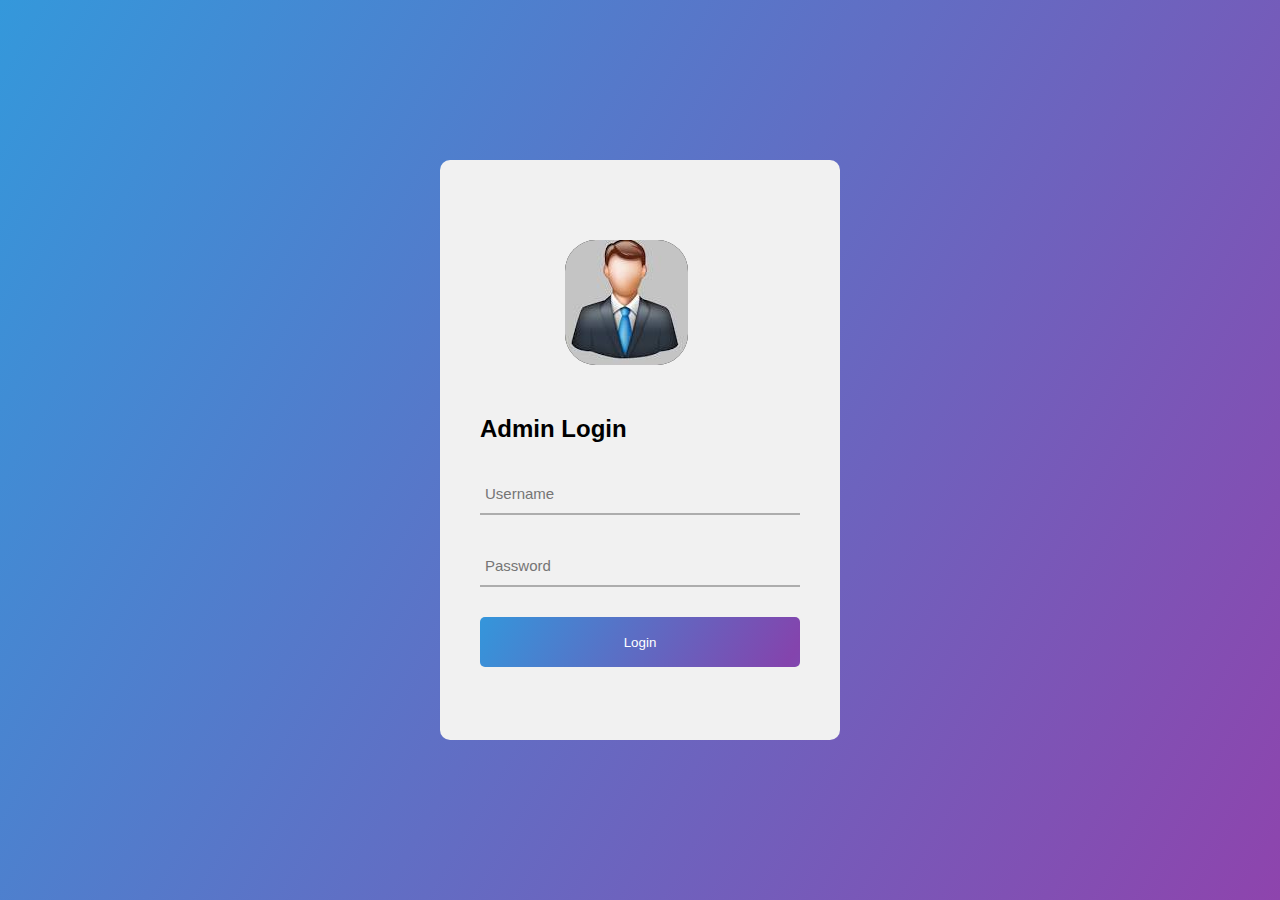
<file: web-admin-login/index.html>
<!DOCTYPE html>
<html lang="en">
<head>
    <meta charset="UTF-8">
    <meta http-equiv="X-UA-Compatible" content="IE=edge">
    <meta name="viewport" content="width=device-width, initial-scale=1.0">
    <title>Admin Panel Login</title>
    <link rel="stylesheet" href="css/style.css">
</head>
<body>
    <div class="container">
        <div class="contact-form">
            <img src="img/images.jpeg" class="admin-img">
            <h2>Admin Login</h2>
            <form >
                <div class="txtb">
                    <input type="text" placeholder="Username">
                </div>
                <div class="txtb">
                    <input type="password" placeholder="Password">
                </div>
                <input type="submit" class="logbtn" value="Login">
            </form>
        </div>
    </div>
</body>
</html>
</file>
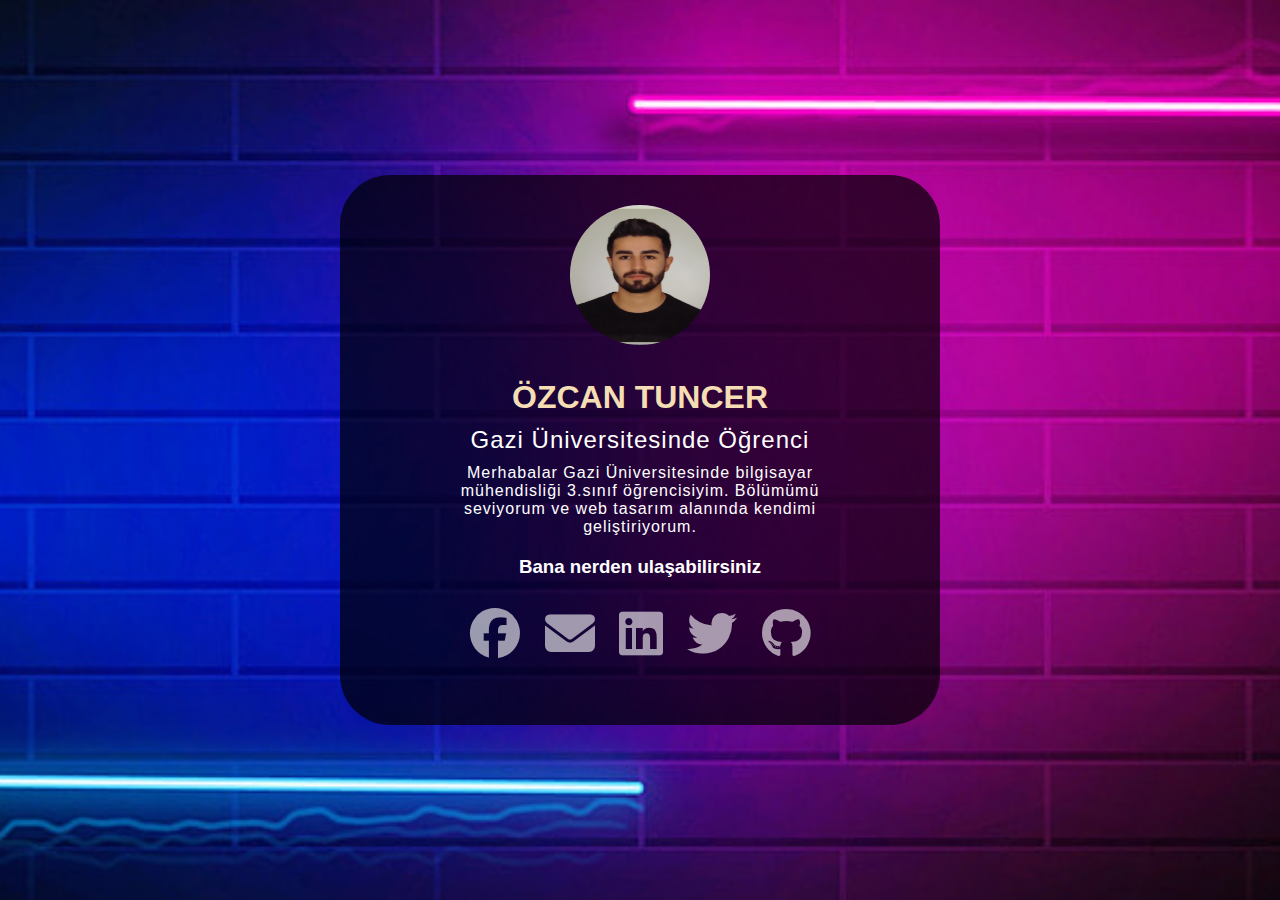
<file: web-KisiselWebSitesi/index.html>
<!DOCTYPE html>
 <html lang="en">
 <head>
    <meta charset="UTF-8">
    <meta http-equiv="X-UA-Compatible" content="IE=edge">
    <meta name="viewport" content="width=device-width, initial-scale=1.0">
    <title>Kişisel Web Sitesi</title>
    <link rel="stylesheet" href="style.css">
    <link rel="stylesheet" href="https://cdnjs.cloudflare.com/ajax/libs/font-awesome/6.4.0/css/all.min.css">
 </head>

 <body>
    <div class="center">
        <div class="avatar">
            <img src="IMG_20220505_162616 (1).jpg">
        </div>
        <div class="content">
            <h1>ÖZCAN TUNCER</h1>
            <h2>Gazi Üniversitesinde Öğrenci</h2>
            <p>Merhabalar Gazi Üniversitesinde 
                bilgisayar mühendisliği 
                3.sınıf öğrencisiyim. 
                Bölümümü seviyorum ve web tasarım 
                alanında kendimi geliştiriyorum.</p>
                <h3>Bana nerden ulaşabilirsiniz</h3>

        </div>
        <div class="social">
            <a href="#"><i class="fa-brands fa-facebook"></i></a>
            <a href="#"><i class="fa-solid fa-envelope"></i></a>
            <a href="#"><i class="fa-brands fa-linkedin"></i></a>
            <a href="#"><i class="fa-brands fa-twitter"></i></a>
            <a href="#"><i class="fa-brands fa-github"></i></a>
        </div>
    </div>
    
 </body>
 </html>
</file>
<file: web-admin-login/css/style.css>
*{
    margin: 0;
    padding: 0;
    text-decoration: none;
    font-family: sans-serif;
    box-sizing: border-box;

}

body{
    background-image: linear-gradient(120deg, #3498db, #8e44ad);
    min-height: 100vh;
}

.container{
    width: 400px;
    background: #f1f1f1;
    height: 580px;
    padding: 80px 40px;
    border-radius: 10px;
    position: absolute;
    left: 50%;
    top: 50%;
    transform: translate(-50%,-50%);

}

.txtb{
    border-bottom: 2px solid #adadad;
    position: relative;
    margin: 30px 0;
}

.txtb input{
    font-size: 15px;
    color: #333;
    border: none;
    width: 100%;
    outline: none;
    background: none;
    padding: 0 5px;
    height: 40px;

}

img.admin-img{
    margin-left: 85px;
    margin-bottom: 50px;
    display: block;
    background: black;
    border-radius: 25%;
}

.logbtn{
    display: block;
    width: 100%;
    height: 50px;
    border: none;
    background-image: linear-gradient(120deg, #3496db,#8444ad, #3495db);
    background-size: 200% ;
    color: #fff;
    outline: none;
    cursor: pointer;
    border-radius: 5px;
    transition: .5s;
}

.logbtn:hover{
    background-position: right;
}
</file>
<file: web-KisiselWebSitesi/style.css>
*{
    margin: 0;
    padding: 0;
}

body{
    color: white;
    font-family: sans-serif;
    background-image: url(pngtree-modern-double-color-futuristic-neon-background-image_351866.jpg);
    background-size: cover;
    background-repeat: no-repeat;
    background-position:bottom ;
    min-height: 100vh;
    display: flex;
    justify-content: center;
    align-items: center;

}

.center .avatar img{
    border-radius: 50%;
    width: 140px;
    height: 140px;
    margin-top: 5%;
   

}
.center{
    width: 600px;
    background-color: rgba(0,0, 0,0.7);
    height: 550px;
    text-align: center;
    border-radius: 50px;
}
.content{
    padding: 30px;
}
h1{
    color: wheat;
}
.content h2,
p{
    font-weight: lighter;
    letter-spacing: 1px;
    width: 80%;
    margin: 10px auto;

}
.content h3{
    margin-top: 20px;
}
div.social i{
    padding: 0 10px;
    font-size: 50px;
    color: rgba(255,255,255,0.6);
    transition: 0.4s ;
}

div.social i:hover{
    color: rgba(255,255,255,1);


}
@media screen and (max-width=700px){
    .center{
        width: 300px;
        height: 500px;
    }
    h1{
        font-size: 22px;
    }
    h2{
        font: size 16px ;
    }
    p{
        width: 90%;
        font-size: 12px;
    }
    h3{
        font-size: 14px;
    }
    .social a i{
        font-size: 35px; 
    };


}
</file>
